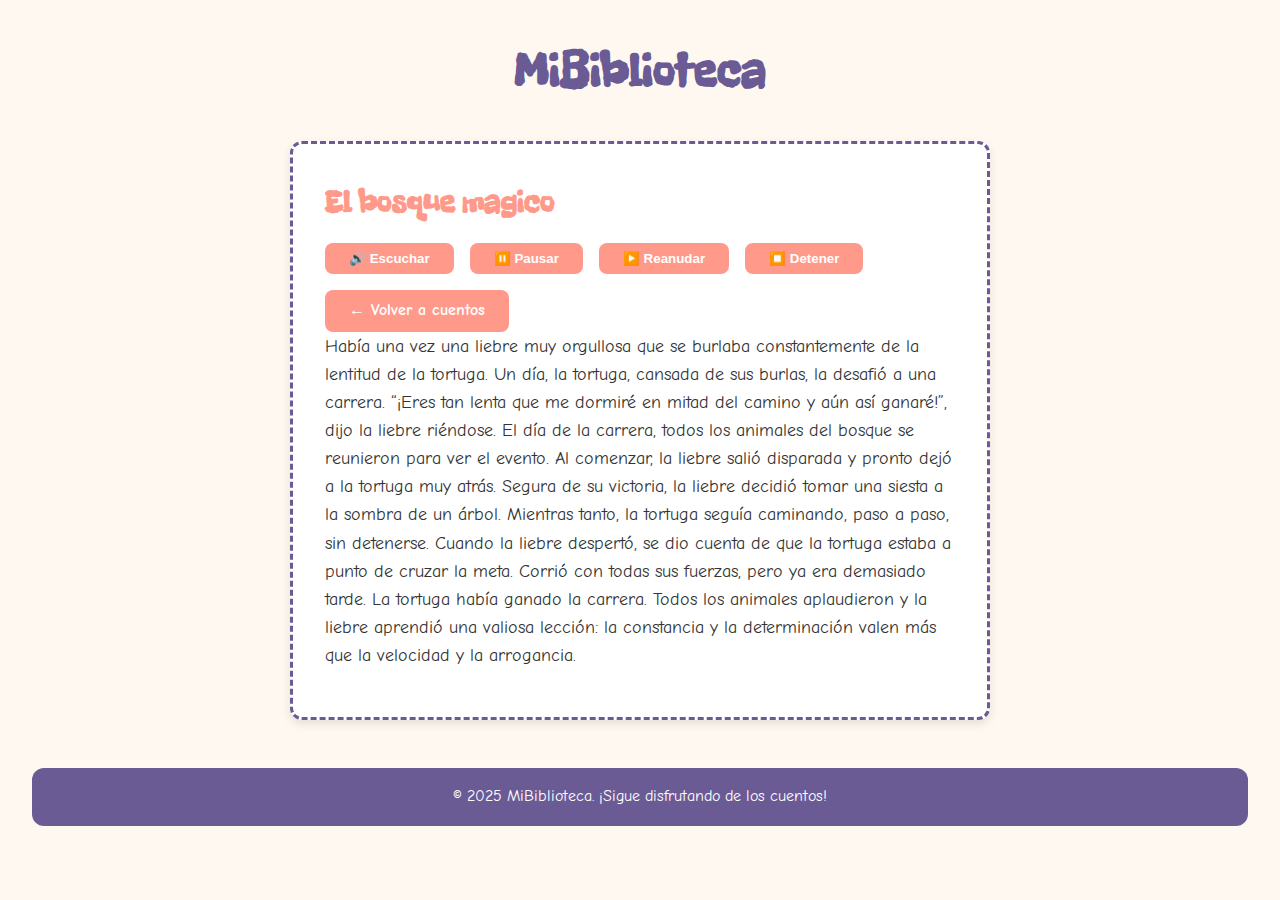
<file: bosque.html>
<!DOCTYPE html>
<html lang="es">
<head>
  <meta charset="UTF-8" />
  <meta name="viewport" content="width=device-width, initial-scale=1.0"/>
  <title>La tortuga y la liebre</title>
  <link href="https://fonts.googleapis.com/css2?family=Chewy&family=Freckle+Face&family=Comic+Neue:wght@300;700&display=swap" rel="stylesheet">
  <style>
    :root {
      --color-primary: #ff9a8b;
      --color-secondary: #ffd3b5;
      --color-accent: #6b5b95;
      --color-light: #fff8f0;
      --color-dark: #333;
    }

    * {
      margin: 0;
      padding: 0;
      box-sizing: border-box;
    }

    body {
      font-family: 'Comic Neue', cursive;
      background: var(--color-light);
      color: var(--color-dark);
      line-height: 1.6;
      padding: 2rem;
    }

    header {
      text-align: center;
      margin-bottom: 2rem;
    }

    header h1 {
      font-family: 'Freckle Face', cursive;
      font-size: 3rem;
      color: var(--color-accent);
    }

    .cuento {
      max-width: 700px;
      margin: auto;
      background: white;
      padding: 2rem;
      border: 3px dashed var(--color-accent);
      border-radius: 12px;
      box-shadow: 0 4px 10px rgba(0,0,0,0.1);
    }

    .cuento h2 {
      font-family: 'Freckle Face', cursive;
      font-size: 2rem;
      margin-bottom: 1rem;
      color: var(--color-primary);
    }

    .cuento p {
      margin-bottom: 1rem;
      font-size: 1.1rem;
    }

    .controls {
      margin-top: 1rem;
      display: flex;
      gap: 1rem;
      flex-wrap: wrap;
    }

    .btn-volver, .btn-narrar {
      display: inline-block;
      padding: 0.5rem 1.5rem;
      background: var(--color-primary);
      color: white;
      text-decoration: none;
      border-radius: 8px;
      font-weight: bold;
      transition: background 0.3s ease;
      cursor: pointer;
      border: none;
    }

    .btn-volver:hover,
    .btn-narrar:hover {
      background: var(--color-accent);
    }

    .highlight {
      background-color: var(--color-secondary);
      font-weight: bold;
    }

    footer {
      text-align: center;
      margin-top: 3rem;
      padding: 1rem;
      background: var(--color-accent);
      color: white;
      border-radius: 12px;
    }
  </style>
</head>
<body>

  <header>
    <h1>MiBiblioteca</h1>
  </header>

  <section class="cuento">
    <h2>El bosque magico</h2>

    <div class="controls">
      <button class="btn-narrar" onclick="narrarCuento()">🔊 Escuchar</button>
      <button class="btn-narrar" onclick="pausarCuento()">⏸️ Pausar</button>
      <button class="btn-narrar" onclick="reanudarCuento()">▶️ Reanudar</button>
      <button class="btn-narrar" onclick="detenerCuento()">⏹️ Detener</button>
      <a href="index.html" class="btn-volver">← Volver a cuentos</a>
    </div>

    <p id="texto-cuento">
      Había una vez una liebre muy orgullosa que se burlaba constantemente de la lentitud de la tortuga. 
      Un día, la tortuga, cansada de sus burlas, la desafió a una carrera. 
      “¡Eres tan lenta que me dormiré en mitad del camino y aún así ganaré!”, dijo la liebre riéndose. 
      El día de la carrera, todos los animales del bosque se reunieron para ver el evento. 
      Al comenzar, la liebre salió disparada y pronto dejó a la tortuga muy atrás. 
      Segura de su victoria, la liebre decidió tomar una siesta a la sombra de un árbol. 
      Mientras tanto, la tortuga seguía caminando, paso a paso, sin detenerse. 
      Cuando la liebre despertó, se dio cuenta de que la tortuga estaba a punto de cruzar la meta. 
      Corrió con todas sus fuerzas, pero ya era demasiado tarde. 
      La tortuga había ganado la carrera. 
      Todos los animales aplaudieron y la liebre aprendió una valiosa lección: 
      la constancia y la determinación valen más que la velocidad y la arrogancia.
    </p>
  </section>

  <footer>
    <p>© 2025 MiBiblioteca. ¡Sigue disfrutando de los cuentos!</p>
  </footer>

  <script>
    let utterance;
    let textoOriginal;
    let palabras;

    function narrarCuento() {
      detenerCuento(); // Reinicia si ya hay algo en reproducción

      const contenedor = document.getElementById("texto-cuento");
      textoOriginal = contenedor.innerText;
      palabras = textoOriginal.split(/\s+/);

      // Envuelve cada palabra en un span
      contenedor.innerHTML = palabras.map((palabra, i) =>
        `<span id="palabra-${i}">${palabra}</span>`
      ).join(" ");

      utterance = new SpeechSynthesisUtterance(textoOriginal);
      utterance.lang = 'es-ES';
      utterance.rate = 1;

      utterance.onboundary = (event) => {
        if (event.name === "word" && typeof event.charIndex !== "undefined") {
          const index = getWordIndex(textoOriginal, event.charIndex);
          const spans = document.querySelectorAll('#texto-cuento span');
          spans.forEach(span => span.classList.remove('highlight'));
          const actual = document.getElementById(`palabra-${index}`);
          if (actual) actual.classList.add('highlight');
        }
      };

      utterance.onend = () => {
        // Limpiar resaltado
        const spans = document.querySelectorAll('#texto-cuento span');
        spans.forEach(span => span.classList.remove('highlight'));
      };

      speechSynthesis.speak(utterance);
    }

    function pausarCuento() {
      if (speechSynthesis.speaking && !speechSynthesis.paused) {
        speechSynthesis.pause();
      }
    }

    function reanudarCuento() {
      if (speechSynthesis.paused) {
        speechSynthesis.resume();
      }
    }

    function detenerCuento() {
      if (speechSynthesis.speaking || speechSynthesis.paused) {
        speechSynthesis.cancel();
      }
      // Limpiar resaltado
      const spans = document.querySelectorAll('#texto-cuento span');
      spans.forEach(span => span.classList.remove('highlight'));
    }

    function getWordIndex(text, charIndex) {
      const before = text.slice(0, charIndex);
      return before.trim().split(/\s+/).length - 1;
    }
  </script>

</body>
</html>
</file>
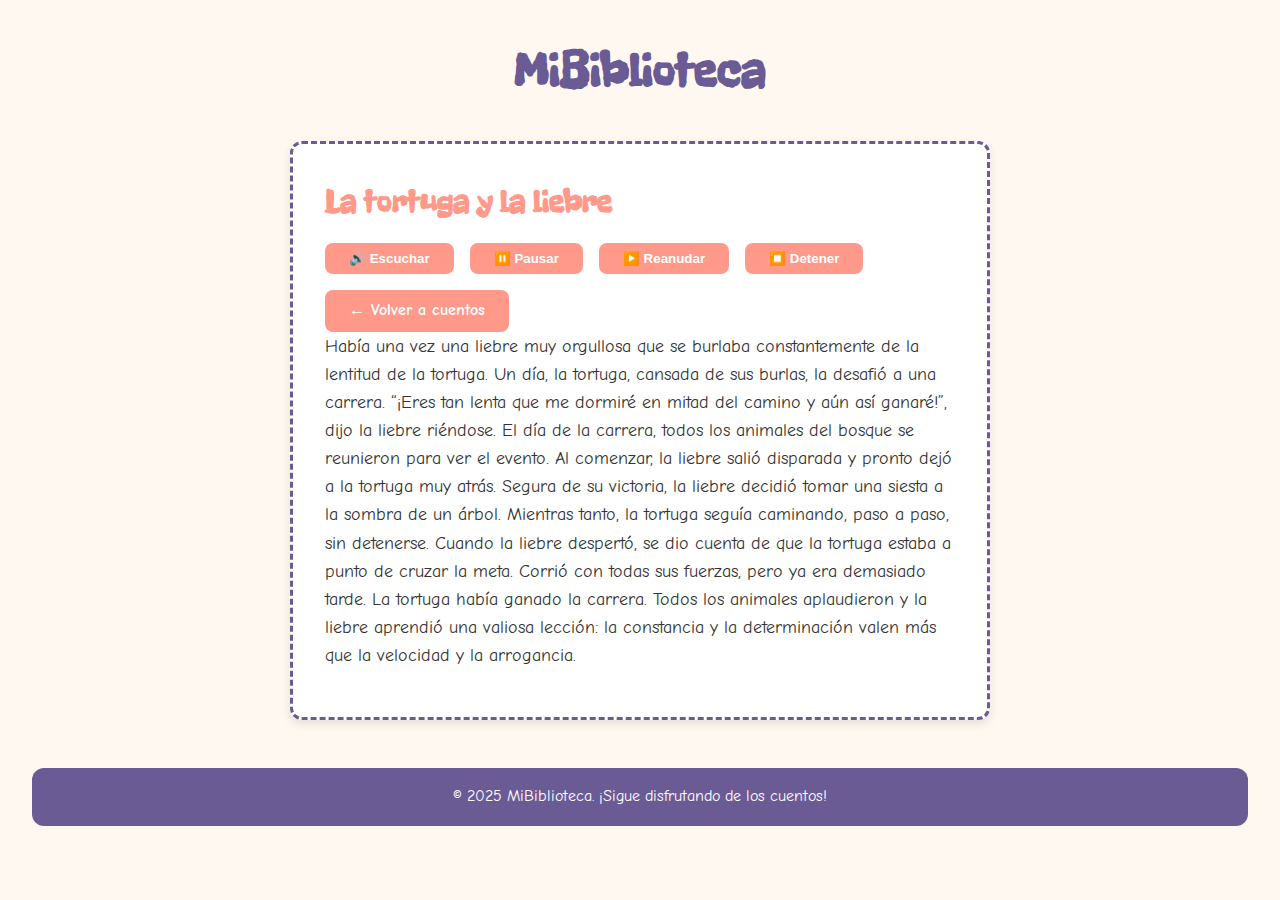
<file: conejo.html>
﻿<!DOCTYPE html>
<html lang="es">
<head>
  <meta charset="UTF-8" />
  <meta name="viewport" content="width=device-width, initial-scale=1.0"/>
  <title>La tortuga y la liebre</title>
  <link href="https://fonts.googleapis.com/css2?family=Chewy&family=Freckle+Face&family=Comic+Neue:wght@300;700&display=swap" rel="stylesheet">
  <style>
    :root {
      --color-primary: #ff9a8b;
      --color-secondary: #ffd3b5;
      --color-accent: #6b5b95;
      --color-light: #fff8f0;
      --color-dark: #333;
    }

    * {
      margin: 0;
      padding: 0;
      box-sizing: border-box;
    }

    body {
      font-family: 'Comic Neue', cursive;
      background: var(--color-light);
      color: var(--color-dark);
      line-height: 1.6;
      padding: 2rem;
    }

    header {
      text-align: center;
      margin-bottom: 2rem;
    }

    header h1 {
      font-family: 'Freckle Face', cursive;
      font-size: 3rem;
      color: var(--color-accent);
    }

    .cuento {
      max-width: 700px;
      margin: auto;
      background: white;
      padding: 2rem;
      border: 3px dashed var(--color-accent);
      border-radius: 12px;
      box-shadow: 0 4px 10px rgba(0,0,0,0.1);
    }

    .cuento h2 {
      font-family: 'Freckle Face', cursive;
      font-size: 2rem;
      margin-bottom: 1rem;
      color: var(--color-primary);
    }

    .cuento p {
      margin-bottom: 1rem;
      font-size: 1.1rem;
    }

    .controls {
      margin-top: 1rem;
      display: flex;
      gap: 1rem;
      flex-wrap: wrap;
    }

    .btn-volver, .btn-narrar {
      display: inline-block;
      padding: 0.5rem 1.5rem;
      background: var(--color-primary);
      color: white;
      text-decoration: none;
      border-radius: 8px;
      font-weight: bold;
      transition: background 0.3s ease;
      cursor: pointer;
      border: none;
    }

    .btn-volver:hover,
    .btn-narrar:hover {
      background: var(--color-accent);
    }

    .highlight {
      background-color: var(--color-secondary);
      font-weight: bold;
    }

    footer {
      text-align: center;
      margin-top: 3rem;
      padding: 1rem;
      background: var(--color-accent);
      color: white;
      border-radius: 12px;
    }
  </style>
</head>
<body>

  <header>
    <h1>MiBiblioteca</h1>
  </header>

  <section class="cuento">
    <h2>La tortuga y la liebre</h2>

    <div class="controls">
      <button class="btn-narrar" onclick="narrarCuento()">🔊 Escuchar</button>
      <button class="btn-narrar" onclick="pausarCuento()">⏸️ Pausar</button>
      <button class="btn-narrar" onclick="reanudarCuento()">▶️ Reanudar</button>
      <button class="btn-narrar" onclick="detenerCuento()">⏹️ Detener</button>
      <a href="index.html" class="btn-volver">← Volver a cuentos</a>
    </div>

    <p id="texto-cuento">
      Había una vez una liebre muy orgullosa que se burlaba constantemente de la lentitud de la tortuga. 
      Un día, la tortuga, cansada de sus burlas, la desafió a una carrera. 
      “¡Eres tan lenta que me dormiré en mitad del camino y aún así ganaré!”, dijo la liebre riéndose. 
      El día de la carrera, todos los animales del bosque se reunieron para ver el evento. 
      Al comenzar, la liebre salió disparada y pronto dejó a la tortuga muy atrás. 
      Segura de su victoria, la liebre decidió tomar una siesta a la sombra de un árbol. 
      Mientras tanto, la tortuga seguía caminando, paso a paso, sin detenerse. 
      Cuando la liebre despertó, se dio cuenta de que la tortuga estaba a punto de cruzar la meta. 
      Corrió con todas sus fuerzas, pero ya era demasiado tarde. 
      La tortuga había ganado la carrera. 
      Todos los animales aplaudieron y la liebre aprendió una valiosa lección: 
      la constancia y la determinación valen más que la velocidad y la arrogancia.
    </p>
  </section>

  <footer>
    <p>© 2025 MiBiblioteca. ¡Sigue disfrutando de los cuentos!</p>
  </footer>

  <script>
    let utterance;
    let textoOriginal;
    let palabras;

    function narrarCuento() {
      detenerCuento(); // Reinicia si ya hay algo en reproducción

      const contenedor = document.getElementById("texto-cuento");
      textoOriginal = contenedor.innerText;
      palabras = textoOriginal.split(/\s+/);

      // Envuelve cada palabra en un span
      contenedor.innerHTML = palabras.map((palabra, i) =>
        `<span id="palabra-${i}">${palabra}</span>`
      ).join(" ");

      utterance = new SpeechSynthesisUtterance(textoOriginal);
      utterance.lang = 'es-ES';
      utterance.rate = 1;

      utterance.onboundary = (event) => {
        if (event.name === "word" && typeof event.charIndex !== "undefined") {
          const index = getWordIndex(textoOriginal, event.charIndex);
          const spans = document.querySelectorAll('#texto-cuento span');
          spans.forEach(span => span.classList.remove('highlight'));
          const actual = document.getElementById(`palabra-${index}`);
          if (actual) actual.classList.add('highlight');
        }
      };

      utterance.onend = () => {
        // Limpiar resaltado
        const spans = document.querySelectorAll('#texto-cuento span');
        spans.forEach(span => span.classList.remove('highlight'));
      };

      speechSynthesis.speak(utterance);
    }

    function pausarCuento() {
      if (speechSynthesis.speaking && !speechSynthesis.paused) {
        speechSynthesis.pause();
      }
    }

    function reanudarCuento() {
      if (speechSynthesis.paused) {
        speechSynthesis.resume();
      }
    }

    function detenerCuento() {
      if (speechSynthesis.speaking || speechSynthesis.paused) {
        speechSynthesis.cancel();
      }
      // Limpiar resaltado
      const spans = document.querySelectorAll('#texto-cuento span');
      spans.forEach(span => span.classList.remove('highlight'));
    }

    function getWordIndex(text, charIndex) {
      const before = text.slice(0, charIndex);
      return before.trim().split(/\s+/).length - 1;
    }
  </script>

</body>
</html>
</file>
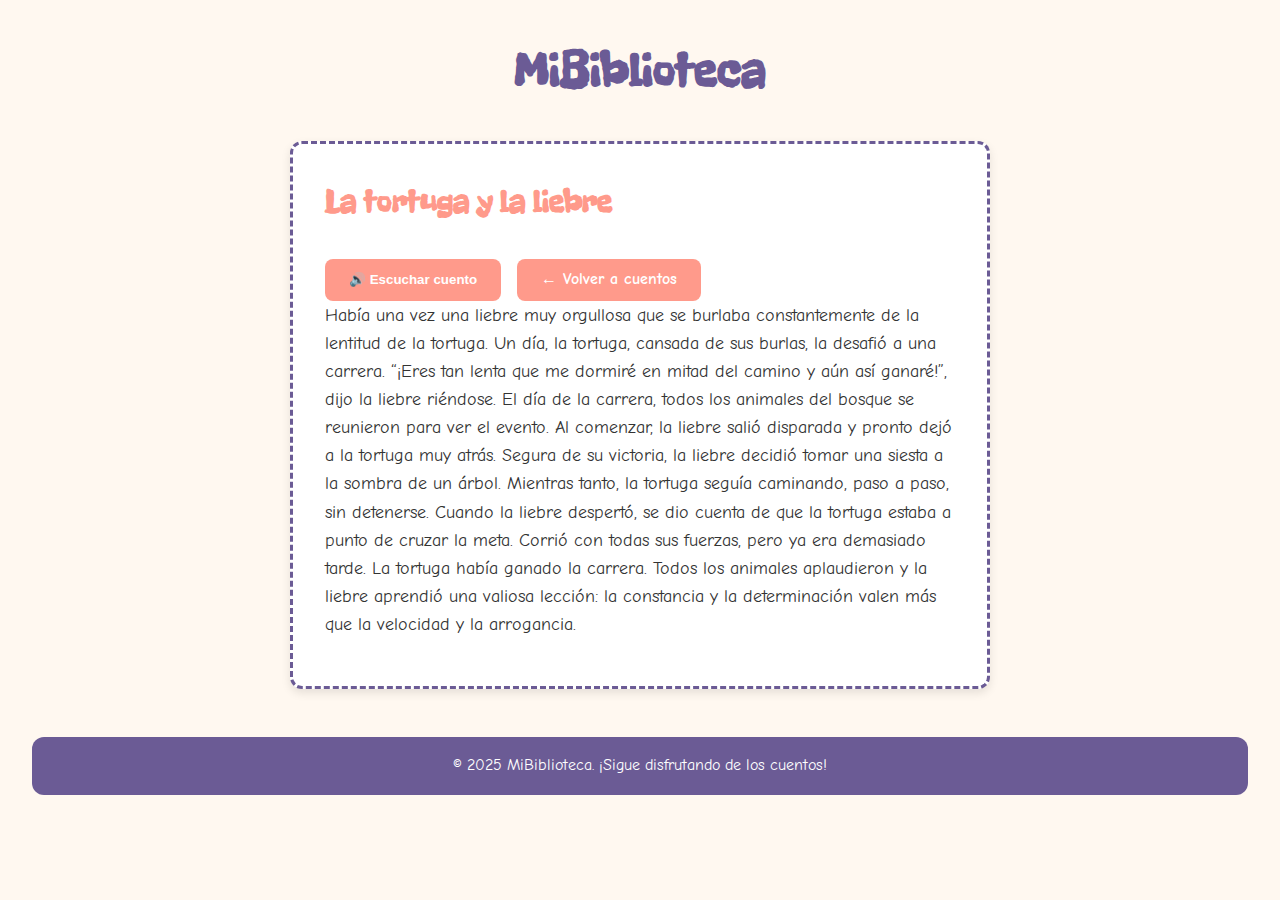
<file: conejo2.html>
﻿<!DOCTYPE html>
<html lang="es">
<head>
  <meta charset="UTF-8" />
  <meta name="viewport" content="width=device-width, initial-scale=1.0"/>
  <title>La tortuga y la liebre</title>
  <link href="https://fonts.googleapis.com/css2?family=Chewy&family=Freckle+Face&family=Comic+Neue:wght@300;700&display=swap" rel="stylesheet">
  <style>
    :root {
      --color-primary: #ff9a8b;
      --color-secondary: #ffd3b5;
      --color-accent: #6b5b95;
      --color-light: #fff8f0;
      --color-dark: #333;
    }

    * {
      margin: 0;
      padding: 0;
      box-sizing: border-box;
    }

    body {
      font-family: 'Comic Neue', cursive;
      background: var(--color-light);
      color: var(--color-dark);
      line-height: 1.6;
      padding: 2rem;
    }

    header {
      text-align: center;
      margin-bottom: 2rem;
    }

    header h1 {
      font-family: 'Freckle Face', cursive;
      font-size: 3rem;
      color: var(--color-accent);
    }

    .cuento {
      max-width: 700px;
      margin: auto;
      background: white;
      padding: 2rem;
      border: 3px dashed var(--color-accent);
      border-radius: 12px;
      box-shadow: 0 4px 10px rgba(0,0,0,0.1);
    }

    .cuento h2 {
      font-family: 'Freckle Face', cursive;
      font-size: 2rem;
      margin-bottom: 1rem;
      color: var(--color-primary);
    }

    .cuento p {
      margin-bottom: 1rem;
      font-size: 1.1rem;
    }

    .btn-volver, .btn-narrar {
      display: inline-block;
      margin-top: 1rem;
      padding: 0.5rem 1.5rem;
      background: var(--color-primary);
      color: white;
      text-decoration: none;
      border-radius: 8px;
      font-weight: bold;
      transition: background 0.3s ease;
      cursor: pointer;
      border: none;
    }

    .btn-volver:hover,
    .btn-narrar:hover {
      background: var(--color-accent);
    }

    .controls {
      margin-top: 1rem;
      display: flex;
      gap: 1rem;
      flex-wrap: wrap;
    }

    .highlight {
      background-color: var(--color-secondary);
      font-weight: bold;
    }

    footer {
      text-align: center;
      margin-top: 3rem;
      padding: 1rem;
      background: var(--color-accent);
      color: white;
      border-radius: 12px;
    }
  </style>
</head>
<body>

  <header>
    <h1>MiBiblioteca</h1>
  </header>

  <section class="cuento">
    <h2>La tortuga y la liebre</h2>

    <div class="controls">
      <button class="btn-narrar" onclick="narrarCuento()">🔊 Escuchar cuento</button>
      <a href="cuentos.html" class="btn-volver">← Volver a cuentos</a>
    </div>

    <p id="texto-cuento">
      Había una vez una liebre muy orgullosa que se burlaba constantemente de la lentitud de la tortuga. 
      Un día, la tortuga, cansada de sus burlas, la desafió a una carrera. 
      “¡Eres tan lenta que me dormiré en mitad del camino y aún así ganaré!”, dijo la liebre riéndose. 
      El día de la carrera, todos los animales del bosque se reunieron para ver el evento. 
      Al comenzar, la liebre salió disparada y pronto dejó a la tortuga muy atrás. 
      Segura de su victoria, la liebre decidió tomar una siesta a la sombra de un árbol. 
      Mientras tanto, la tortuga seguía caminando, paso a paso, sin detenerse. 
      Cuando la liebre despertó, se dio cuenta de que la tortuga estaba a punto de cruzar la meta. 
      Corrió con todas sus fuerzas, pero ya era demasiado tarde. 
      La tortuga había ganado la carrera. 
      Todos los animales aplaudieron y la liebre aprendió una valiosa lección: 
      la constancia y la determinación valen más que la velocidad y la arrogancia.
    </p>
  </section>

  <footer>
    <p>© 2025 MiBiblioteca. ¡Sigue disfrutando de los cuentos!</p>
  </footer>

  <script>
    function narrarCuento() {
      const textoOriginal = document.getElementById("texto-cuento").innerText;
      const palabras = textoOriginal.split(/\s+/);
      const contenedor = document.getElementById("texto-cuento");

      // Crear spans por cada palabra
      contenedor.innerHTML = palabras.map((palabra, index) =>
        `<span id="palabra-${index}">${palabra}</span>`
      ).join(" ");

      const utterance = new SpeechSynthesisUtterance(textoOriginal);
      utterance.lang = 'es-ES';
      utterance.rate = 1;

      utterance.onboundary = function(event) {
        if (event.name === "word") {
          const currentWord = palabras[event.charIndex];
          const spans = document.querySelectorAll('#texto-cuento span');
          spans.forEach(span => span.classList.remove('highlight'));
          const wordIndex = getWordIndex(textoOriginal, event.charIndex);
          const spanActual = document.getElementById(`palabra-${wordIndex}`);
          if (spanActual) {
            spanActual.classList.add('highlight');
          }
        }
      };

      utterance.onend = () => {
        // Limpiar resaltado al finalizar
        const spans = document.querySelectorAll('#texto-cuento span');
        spans.forEach(span => span.classList.remove('highlight'));
      };

      speechSynthesis.cancel();
      speechSynthesis.speak(utterance);
    }

    function getWordIndex(text, charIndex) {
      const before = text.slice(0, charIndex);
      return before.trim().split(/\s+/).length - 1;
    }
  </script>

</body>
</html>
</file>
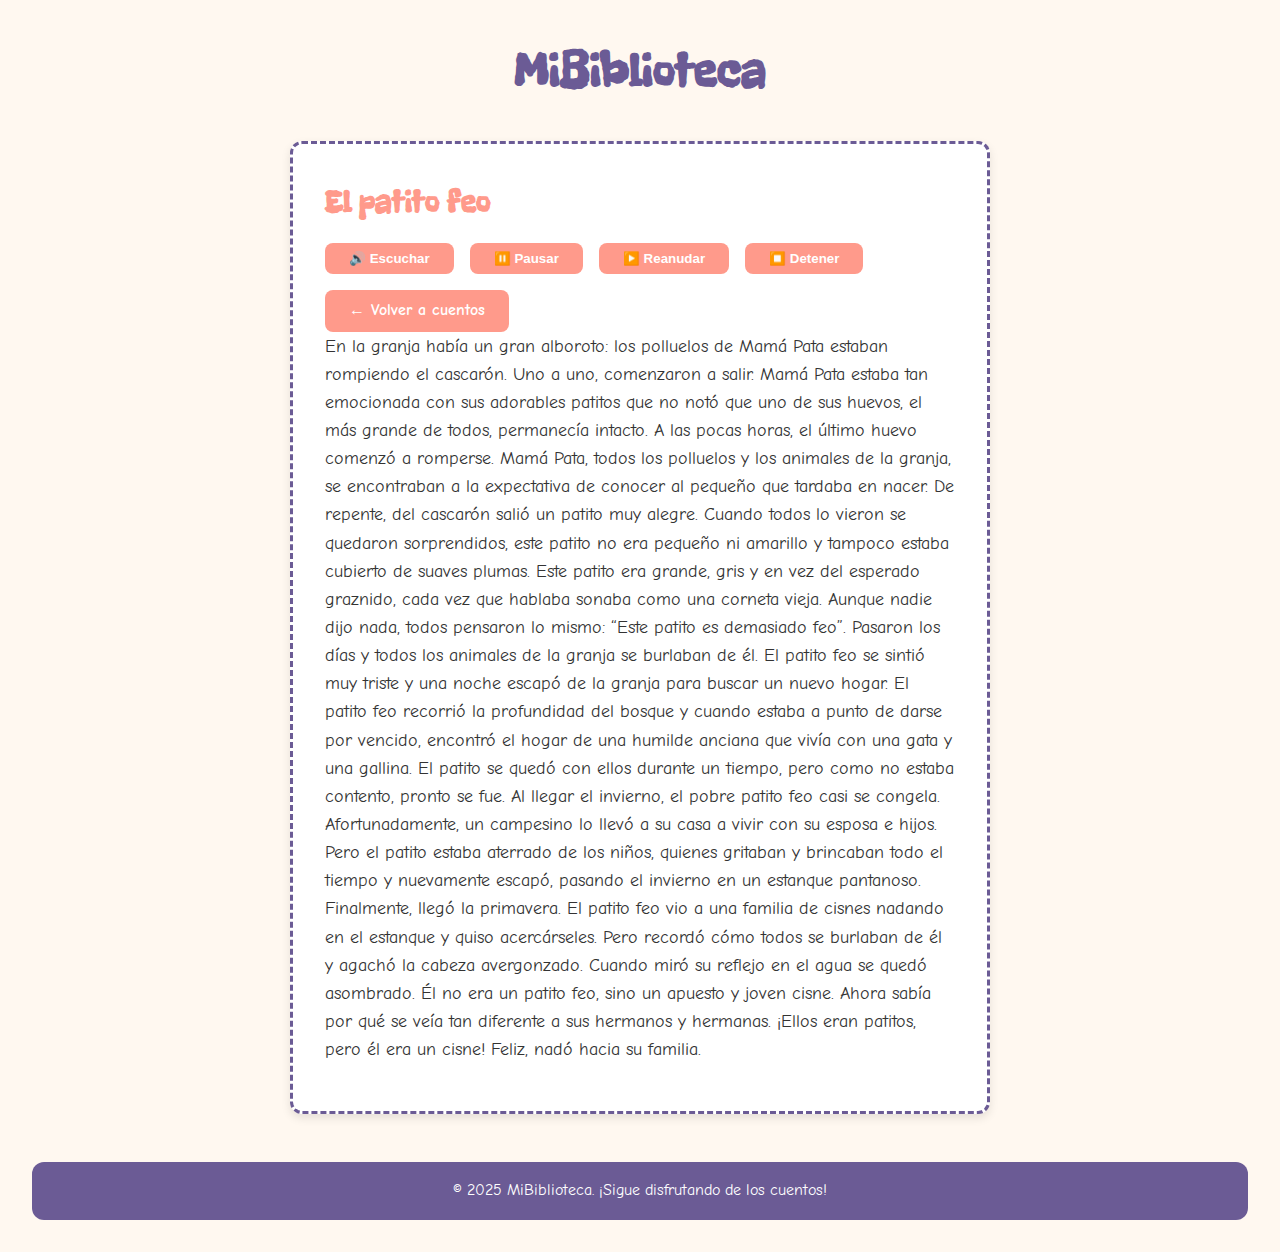
<file: patito.html>
<!DOCTYPE html>
<html lang="es">
<head>
  <meta charset="UTF-8" />
  <meta name="viewport" content="width=device-width, initial-scale=1.0"/>
  <title>La tortuga y la liebre</title>
  <link href="https://fonts.googleapis.com/css2?family=Chewy&family=Freckle+Face&family=Comic+Neue:wght@300;700&display=swap" rel="stylesheet">
  <style>
    :root {
      --color-primary: #ff9a8b;
      --color-secondary: #ffd3b5;
      --color-accent: #6b5b95;
      --color-light: #fff8f0;
      --color-dark: #333;
    }

    * {
      margin: 0;
      padding: 0;
      box-sizing: border-box;
    }

    body {
      font-family: 'Comic Neue', cursive;
      background: var(--color-light);
      color: var(--color-dark);
      line-height: 1.6;
      padding: 2rem;
    }

    header {
      text-align: center;
      margin-bottom: 2rem;
    }

    header h1 {
      font-family: 'Freckle Face', cursive;
      font-size: 3rem;
      color: var(--color-accent);
    }

    .cuento {
      max-width: 700px;
      margin: auto;
      background: white;
      padding: 2rem;
      border: 3px dashed var(--color-accent);
      border-radius: 12px;
      box-shadow: 0 4px 10px rgba(0,0,0,0.1);
    }

    .cuento h2 {
      font-family: 'Freckle Face', cursive;
      font-size: 2rem;
      margin-bottom: 1rem;
      color: var(--color-primary);
    }

    .cuento p {
      margin-bottom: 1rem;
      font-size: 1.1rem;
    }

    .controls {
      margin-top: 1rem;
      display: flex;
      gap: 1rem;
      flex-wrap: wrap;
    }

    .btn-volver, .btn-narrar {
      display: inline-block;
      padding: 0.5rem 1.5rem;
      background: var(--color-primary);
      color: white;
      text-decoration: none;
      border-radius: 8px;
      font-weight: bold;
      transition: background 0.3s ease;
      cursor: pointer;
      border: none;
    }

    .btn-volver:hover,
    .btn-narrar:hover {
      background: var(--color-accent);
    }

    .highlight {
      background-color: var(--color-secondary);
      font-weight: bold;
    }

    footer {
      text-align: center;
      margin-top: 3rem;
      padding: 1rem;
      background: var(--color-accent);
      color: white;
      border-radius: 12px;
    }
  </style>
</head>
<body>

  <header>
    <h1>MiBiblioteca</h1>
  </header>

  <section class="cuento">
    <h2>El patito feo</h2>

    <div class="controls">
      <button class="btn-narrar" onclick="narrarCuento()">🔊 Escuchar</button>
      <button class="btn-narrar" onclick="pausarCuento()">⏸️ Pausar</button>
      <button class="btn-narrar" onclick="reanudarCuento()">▶️ Reanudar</button>
      <button class="btn-narrar" onclick="detenerCuento()">⏹️ Detener</button>
      <a href="index.html" class="btn-volver">← Volver a cuentos</a>
    </div>

    <p id="texto-cuento">
        En la granja había un gran alboroto: los polluelos de Mamá Pata estaban rompiendo el cascarón.

        Uno a uno, comenzaron a salir. Mamá Pata estaba tan emocionada con sus adorables patitos que no notó que uno de sus huevos, el más grande de todos, permanecía intacto.
        
        A las pocas horas, el último huevo comenzó a romperse. Mamá Pata, todos los polluelos y los animales de la granja, se encontraban a la expectativa de conocer al pequeño que tardaba en nacer. De repente, del cascarón salió un patito muy alegre. Cuando todos lo vieron se quedaron sorprendidos, este patito no era pequeño ni amarillo y tampoco estaba cubierto de suaves plumas. Este patito era grande, gris y en vez del esperado graznido, cada vez que hablaba sonaba como una corneta vieja.
        
        Aunque nadie dijo nada, todos pensaron lo mismo: “Este patito es demasiado feo”.
        
        Pasaron los días y todos los animales de la granja se burlaban de él. El patito feo se sintió muy triste y una noche escapó de la granja para buscar un nuevo hogar.
        
        El patito feo recorrió la profundidad del bosque y cuando estaba a punto de darse por vencido, encontró el hogar de una humilde anciana que vivía con una gata y una gallina. El patito se quedó con ellos durante un tiempo, pero como no estaba contento, pronto se fue.
        
        Al llegar el invierno, el pobre patito feo casi se congela. Afortunadamente, un campesino lo llevó a su casa a vivir con su esposa e hijos. Pero el patito estaba aterrado de los niños, quienes gritaban y brincaban todo el tiempo y nuevamente escapó, pasando el invierno en un estanque pantanoso.
        
        Finalmente, llegó la primavera. El patito feo vio a una familia de cisnes nadando en el estanque y quiso acercárseles. Pero recordó cómo todos se burlaban de él y agachó la cabeza avergonzado. Cuando miró su reflejo en el agua se quedó asombrado. Él no era un patito feo, sino un apuesto y joven cisne. Ahora sabía por qué se veía tan diferente a sus hermanos y hermanas. ¡Ellos eran patitos, pero él era un cisne! Feliz, nadó hacia su familia.
    </p>
  </section>

  <footer>
    <p>© 2025 MiBiblioteca. ¡Sigue disfrutando de los cuentos!</p>
  </footer>

  <script>
    let utterance;
    let textoOriginal;
    let palabras;

    function narrarCuento() {
      detenerCuento(); // Reinicia si ya hay algo en reproducción

      const contenedor = document.getElementById("texto-cuento");
      textoOriginal = contenedor.innerText;
      palabras = textoOriginal.split(/\s+/);

      // Envuelve cada palabra en un span
      contenedor.innerHTML = palabras.map((palabra, i) =>
        `<span id="palabra-${i}">${palabra}</span>`
      ).join(" ");

      utterance = new SpeechSynthesisUtterance(textoOriginal);
      utterance.lang = 'es-ES';
      utterance.rate = 1;

      utterance.onboundary = (event) => {
        if (event.name === "word" && typeof event.charIndex !== "undefined") {
          const index = getWordIndex(textoOriginal, event.charIndex);
          const spans = document.querySelectorAll('#texto-cuento span');
          spans.forEach(span => span.classList.remove('highlight'));
          const actual = document.getElementById(`palabra-${index}`);
          if (actual) actual.classList.add('highlight');
        }
      };

      utterance.onend = () => {
        // Limpiar resaltado
        const spans = document.querySelectorAll('#texto-cuento span');
        spans.forEach(span => span.classList.remove('highlight'));
      };

      speechSynthesis.speak(utterance);
    }

    function pausarCuento() {
      if (speechSynthesis.speaking && !speechSynthesis.paused) {
        speechSynthesis.pause();
      }
    }

    function reanudarCuento() {
      if (speechSynthesis.paused) {
        speechSynthesis.resume();
      }
    }

    function detenerCuento() {
      if (speechSynthesis.speaking || speechSynthesis.paused) {
        speechSynthesis.cancel();
      }
      // Limpiar resaltado
      const spans = document.querySelectorAll('#texto-cuento span');
      spans.forEach(span => span.classList.remove('highlight'));
    }

    function getWordIndex(text, charIndex) {
      const before = text.slice(0, charIndex);
      return before.trim().split(/\s+/).length - 1;
    }
  </script>

</body>
</html>
</file>
